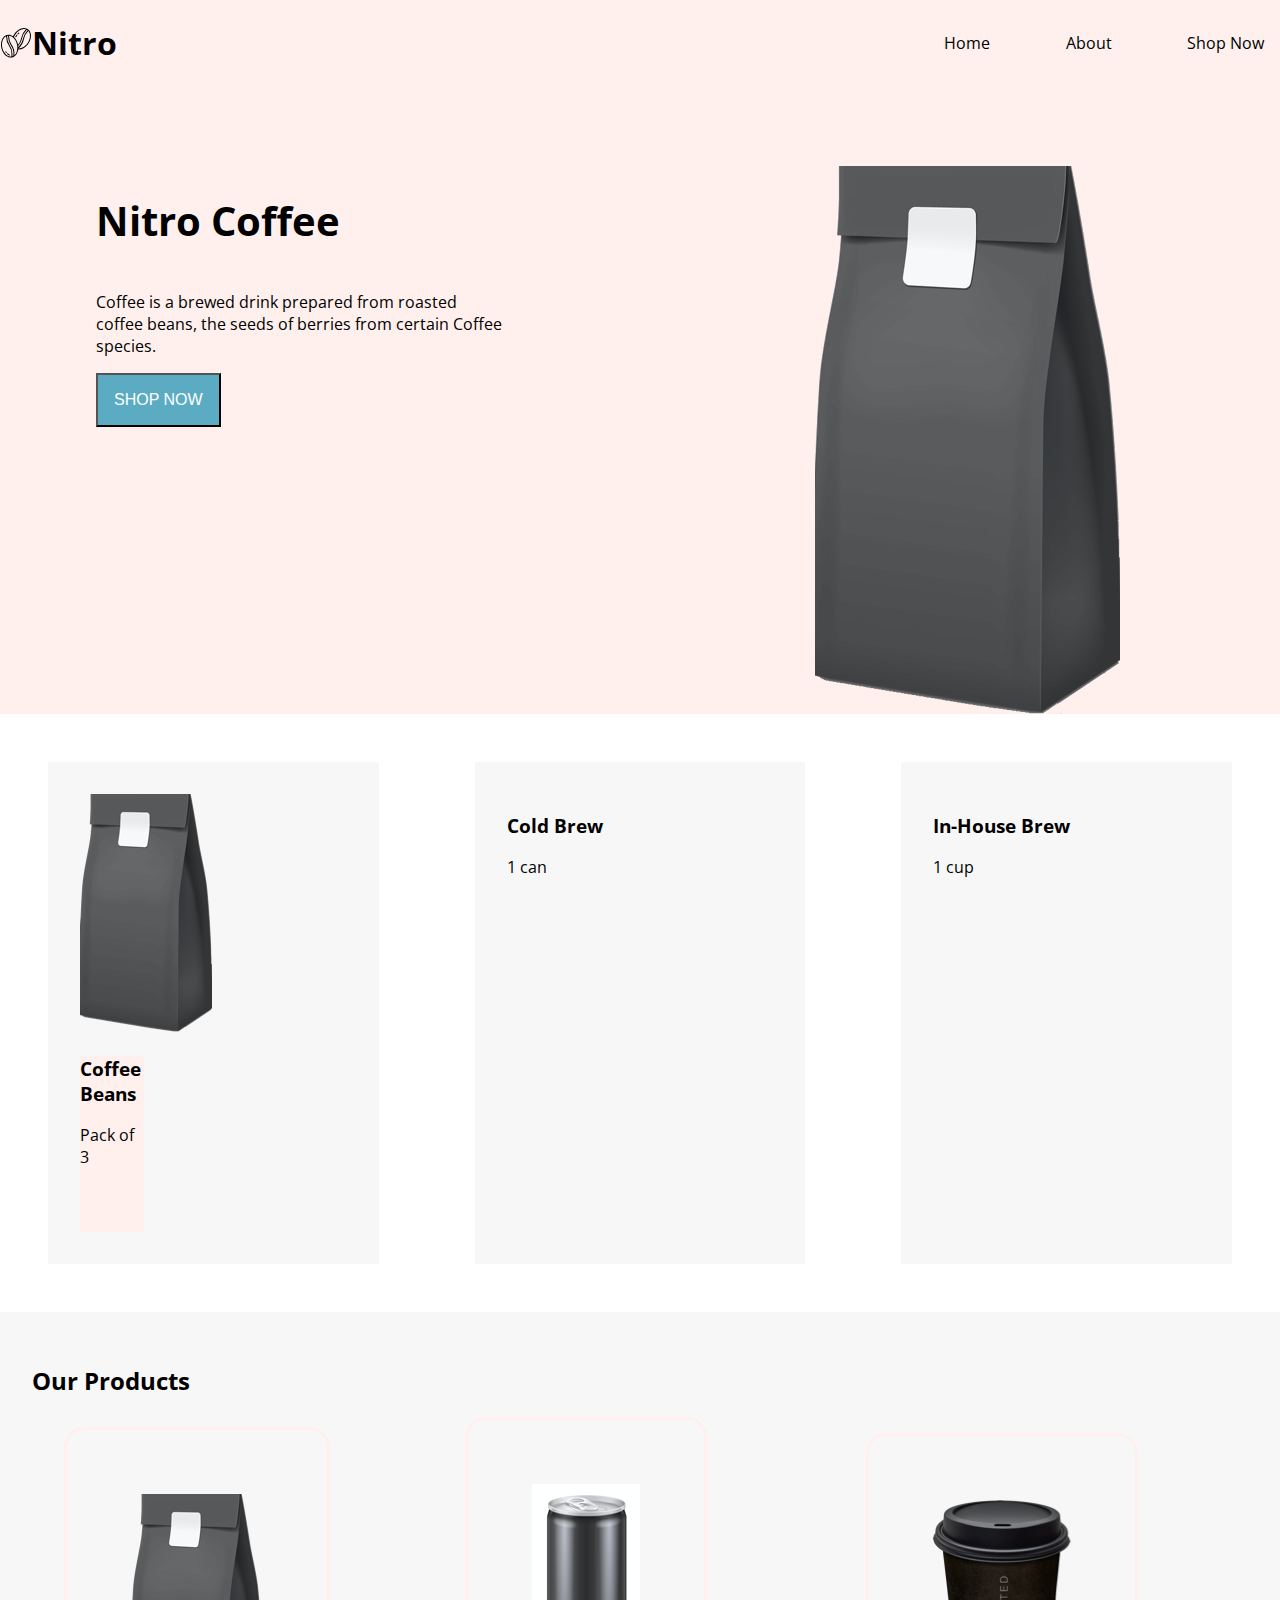
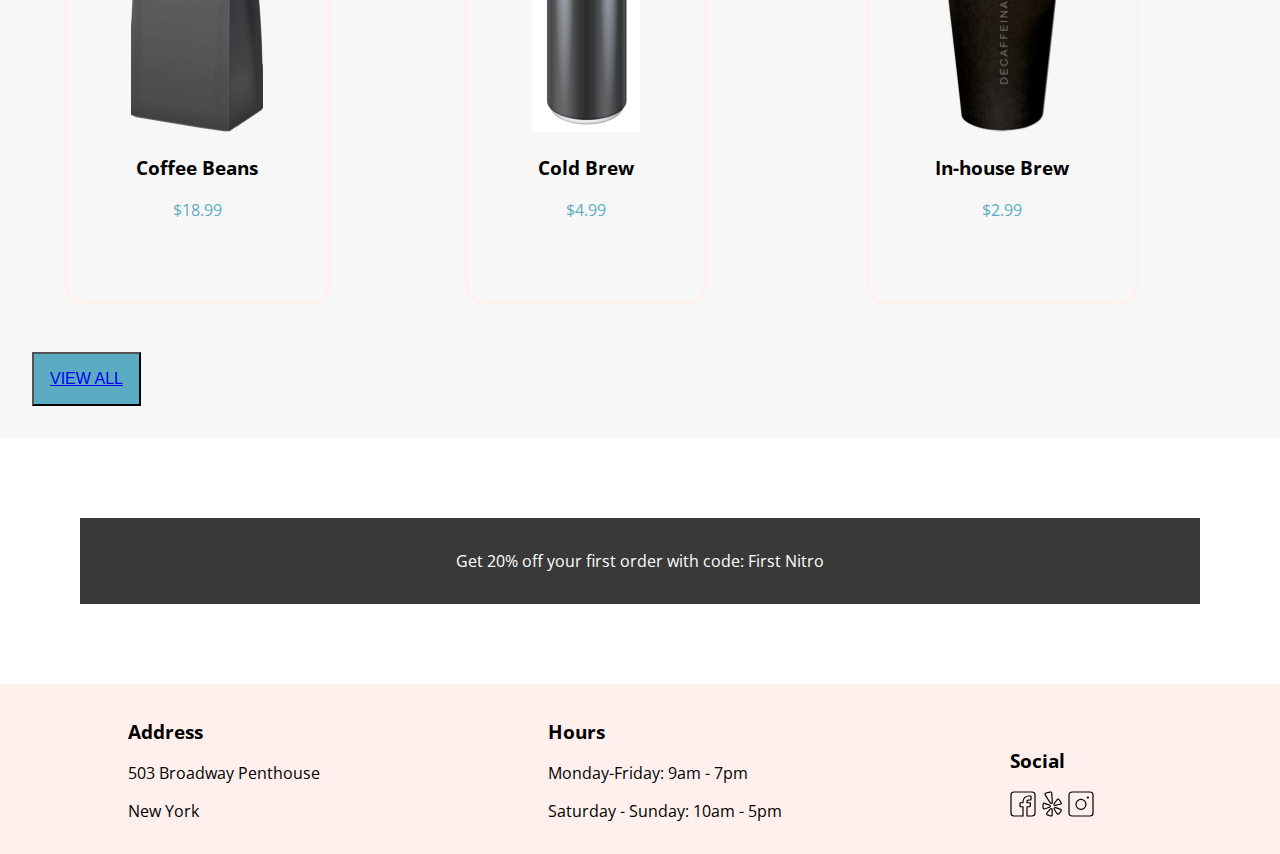
<file: index.html>
<!DOCTYPE html>
<html lang="en">
  <head>
    <meta charset="UTF-8" />
    <meta name="viewport" content="width=device-width, initial-scale=1.0" />
    <link
      href="https://fonts.googleapis.com/css2?family=Open+Sans:ital,wght@0,300;0,400;0,600;0,700;1,400&display=swap"
      rel="stylesheet"
    />
    <link rel="stylesheet" href="./scss/landing.css" />

    <title>Coffee Shop - Home</title>
  </head>
  <body>
    <header class="header">
      <a class="header__logo" href="/index.html"
        ><img
          src="/assets/coffee-beans.svg"
          class="coffee-logo"
          alt="coffee bean logo"
        />
        <h1 class="header__title">Nitro</h1></a
      >

      <nav class="header__nav">
        <ul class="header__list">
          <li class="header__item">
            <a class="header__link" href="/index.html">Home</a>
          </li>
          <li class="header__item">
            <a class="header__link" href="/index.html">About</a>
          </li>
          <li class="header__item">
            <a class="header__link" href="/pages/menu.html">Shop Now</a>
          </li>
        </ul>
      </nav>
    </header>

    <section class="hero">
      <article class="hero__page">
        <h1 class="hero__title">Nitro Coffee</h1>

        <p class="hero__copy">
          Coffee is a brewed drink prepared from roasted coffee beans, the seeds
          of berries from certain Coffee species.
        </p>

        <button class="hero-button">
          <a class="hero__cta" href="/pages/menu.html">SHOP NOW</a>
        </button>
      </article>

      <article class="hero__image">
        <img src="/assets/coffeebeans-hero.png" alt="coffee bag" />
      </article>
    </section>

    <section class="card">
      <article class="card__container">
        <main class="card__image">
          <img
            src="/assets/coffeebeans.png"
            alt="coffee beans"
            class="product-card-image"
          />
        </main>
        <main class="card__description">
          <h3>Coffee Beans</h3>
          <p>Pack of 3</p>
        </main>
      </article>
      <article class="card__container">
        <main class="card__image"></main>
        <h3>Cold Brew</h3>
        <p>1 can</p>
      </article>
      <article class="card__container">
        <main class="card__image"></main>
        <h3>In-House Brew</h3>
        <p>1 cup</p>
      </article>
    </section>

    <section class="products-section">
      <h2>Our Products</h2>

      <section class="products">
        <article class="products-card">
          <img
            src="/assets/coffeebeans.png"
            alt="coffee beans"
            class="product-card-image"
          />

          <h3>Coffee Beans</h3>
          <p class="product-price">$18.99</p>
        </article>
      </section>

      <section class="products">
        <article class="products-card">
          <img
            src="/assets/coldbrew.png"
            alt="Coffee Beans"
            class="product-card-image"
          />

          <h3>Cold Brew</h3>
          <p class="product-price">$4.99</p>
        </article>
      </section>

      <section class="products">
        <article class="products-card">
          <img
            src="/assets/inhousebrew.png"
            alt="Cold Brew"
            class="product-card-image"
          />

          <h3>In-house Brew</h3>
          <p class="product-price">$2.99</p>
        </article>
      </section>

      <button class="hero-button">
        <a href="/pages/menu.html">VIEW ALL</a>
      </button>
    </section>

    <section class="discount-section">
      <p class="discount">
        Get 20% off your first order with code: First Nitro
      </p>
    </section>
  </body>

  <footer class="footer">
    <section class="footer-section">
      <h3>Address</h3>
      <p>503 Broadway Penthouse</p>
      <p>New York</p>
    </section>

    <section class="footer-section">
      <h3>Hours</h3>
      <p>Monday-Friday: 9am - 7pm</p>
      <p>Saturday - Sunday: 10am - 5pm</p>
    </section>

    <section class="footer-section">
      <h3>Social</h3>
      <a href="https://www.facebook.com/"
        ><img src="/assets/Facebook-Icon.svg" alt="facebook"
      /></a>
      <a href="https://www.yelp.com/"
        ><img src="/assets/Yelp-Icon.svg" alt="Yelp"
      /></a>
      <a href="https://www.instagram.com/"
        ><img src="/assets/Instagram-Icon.svg" alt="Instagram"
      /></a>
    </section>
  </footer>
</html>
</file>
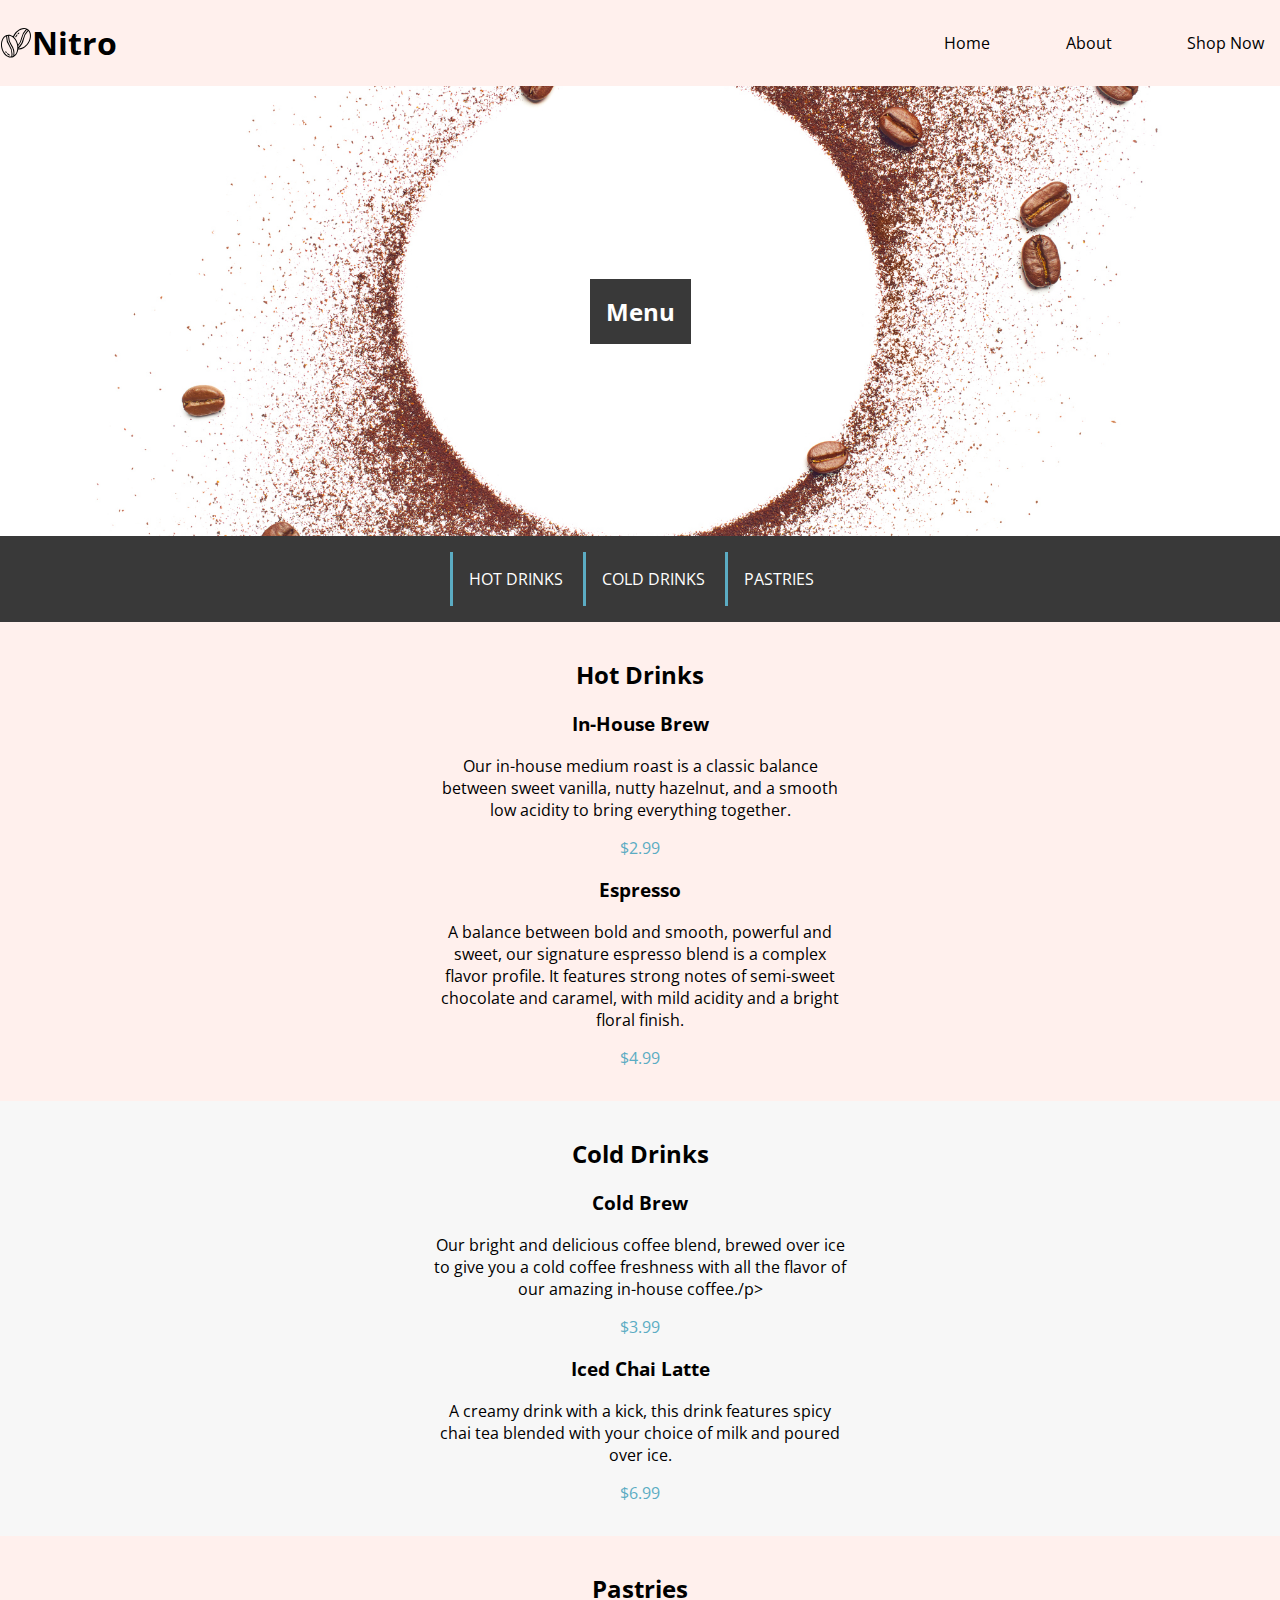
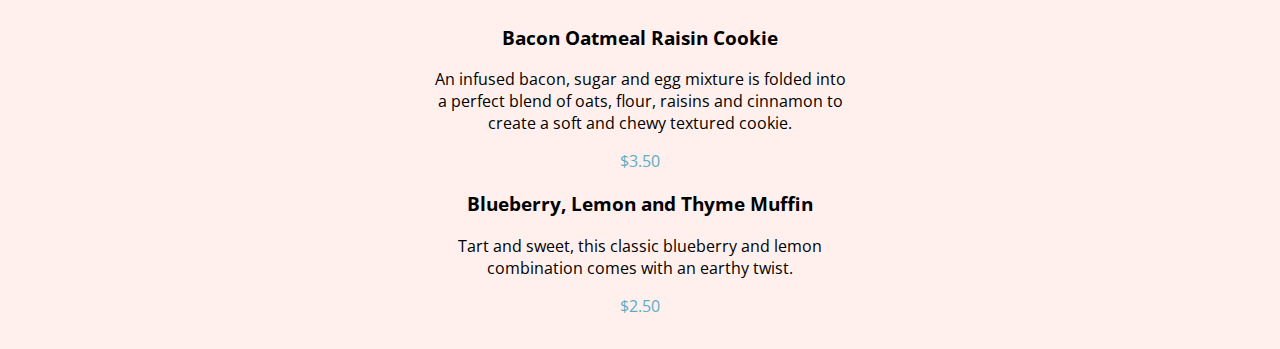
<file: pages/menu.html>
<!DOCTYPE html>
<html lang="en">
  <head>
    <meta charset="UTF-8" />
    <meta name="viewport" content="width=device-width, initial-scale=1.0" />
    <link
      href="https://fonts.googleapis.com/css2?family=Open+Sans:ital,wght@0,300;0,400;0,600;0,700;1,400&display=swap"
      rel="stylesheet"
    />
    <link rel="stylesheet" href="../scss/menu.css" />

    <title>Coffee Shop - Menu</title>
  </head>
  <body>
    <header class="header">
      <a class="header__logo" href="../index.html"
        ><img
          src="../assets/coffee-beans.svg"
          class="coffee-logo"
          alt="coffee bean logo"
        />
        <h1 class="header__title">Nitro</h1></a
      >

      <nav class="header__nav">
        <ul class="header__list">
          <li class="header__item">
            <a class="header__link" href="/index.html">Home</a>
          </li>
          <li class="header__item">
            <a class="header__link" href="/index.html">About</a>
          </li>
          <li class="header__item">
            <a class="header__link" href="/pages/menu.html">Shop Now</a>
          </li>
        </ul>
      </nav>
    </header>

    <main>
      <section class="hero">
        <h2 class="hero-title">Menu</h2>
      </section>

      <nav class="hero-title-items">
        <ul class="hero-list">
          <li class="hero-item">HOT DRINKS</li>
          <li class="hero-item">COLD DRINKS</li>
          <li class="hero-item">PASTRIES</li>
        </ul>
      </nav>
    </main>

    <main>
      <section class="drink">
        <h2 class="drink-title">Hot Drinks</h2>
        <article>
          <h3>In-House Brew</h3>

          <p class="drink-title-description">
            Our in-house medium roast is a classic balance between sweet
            vanilla, nutty hazelnut, and a smooth low acidity to bring
            everything together.
          </p>

          <p class="drink-price">$2.99</p>

          <h3>Espresso</h3>

          <p class="drink-title-description">
            A balance between bold and smooth, powerful and sweet, our signature
            espresso blend is a complex flavor profile. It features strong notes
            of semi-sweet chocolate and caramel, with mild acidity and a bright
            floral finish.
          </p>

          <p class="drink-price">$4.99</p>
        </article>
      </section>
    </main>

    <main>
      <section class="cold">
        <h2 class="cold-title">Cold Drinks</h2>
        <article>
          <h3>Cold Brew</h3>

          <p class="cold-title-description">
            Our bright and delicious coffee blend, brewed over ice to give you a
            cold coffee freshness with all the flavor of our amazing in-house
            coffee./p>
          </p>

          <p class="drink-price">$3.99</p>

          <h3>Iced Chai Latte</h3>

          <p class="drink-title-description">
            A creamy drink with a kick, this drink features spicy chai tea
            blended with your choice of milk and poured over ice.
          </p>

          <p class="drink-price">$6.99</p>
        </article>
      </section>
    </main>

    <main>
      <section class="drink">
        <h2 class="drink-title">Pastries</h2>
        <article>
          <h3>Bacon Oatmeal Raisin Cookie</h3>

          <p class="drink-title-description">
            An infused bacon, sugar and egg mixture is folded into a perfect
            blend of oats, flour, raisins and cinnamon to create a soft and
            chewy textured cookie.
          </p>

          <p class="drink-price">$3.50</p>

          <h3>Blueberry, Lemon and Thyme Muffin</h3>

          <p class="drink-title-description">
            Tart and sweet, this classic blueberry and lemon combination comes
            with an earthy twist.
          </p>

          <p class="drink-price">$2.50</p>
        </article>
      </section>
    </main>
  </body>
</html>
</file>
<file: scss/landing.css>
body {
  font-family: "Open Sans";
  font-weight: 400;
  margin: 0;
  padding: 0;
}

.header {
  background-color: #fff0ed;
  width: 100%;
  display: flex;
  justify-content: space-between;
  align-items: flex-start;
  flex-direction: row;
  padding: 0;
  margin: 0;
}

.header__logo {
  display: flex;
  text-decoration: none;
}

.coffee-logo {
  width: 2rem;
}

.header__title {
  color: #000;
  text-decoration: none;
}

.header__nav {
  padding: 1rem;
}

.header__item {
  list-style-type: none;
}

.header__link {
  text-decoration: none;
  color: inherit;
}

.header__list {
  display: flex;
  align-items: center;
  justify-content: space-between;
  width: 20rem;
}

.logo {
  width: 2rem;
}

.header {
  margin: 0;
}

.body {
  margin: 0;
  padding: 0;
}

.nav {
  background-color: #fff0ed;
}

.hero {
  background-color: #fff0ed;
  margin: 0;
  padding-top: 5rem;
  display: flex;
}

.hero__title {
  font-size: 40px;
  padding: 0;
}

.hero-button {
  background-color: #5bacc3;
  font-size: medium;
  padding: 1rem;
  color: white;
  margin: 0;
}

.hero__page {
  display: flex;
  flex-direction: column;
  justify-content: flex-start;
  align-items: flex-start;
  width: 40%;
  padding-left: 6rem;
}

.hero__copy {
  width: 80%;
}

.hero__image {
  display: flex;
  flex-direction: row-reverse;
  width: 40%;
}

.hero__cta {
  size: large;
  color: #fff;
  text-decoration: none;
}

.card {
  display: flex;
  justify-content: center;
}

.card__container {
  background: #f7f7f7;
  width: 100%;
  padding: 2rem;
  margin: 3rem;
}

.card__description {
  background-color: #fff0ed;
  height: 11rem;
  width: 4rem;
}

.products {
  display: inline-block;
  width: 30%;
  margin-left: 2rem;
  align-items: center;
}

.product-price {
  color: #5bacc3;
}

.products-card {
  display: inline-block;
  padding: 4rem;
  text-align: center;
  border: solid #fff0ed;
  border-radius: 20px;
  box-shadow: #fff0ed;
  margin-bottom: 3rem;
}

.products-section {
  background-color: #f7f7f7;
  padding: 2rem;
}

.products-all {
  margin-top: 2rem;
}

.discount {
  background-color: #393939;
  color: white;
  padding: 2rem;
  text-align: center;
}

.discount-section {
  background-color: white;
  margin: 5rem;
}

.footer {
  background-color: #fff0ed;
  padding: 1rem;
  width: 100%;
  display: inline-block;
}

.footer-section {
  display: inline-block;
  padding-left: 7rem;
  padding-right: 7rem;
}/*# sourceMappingURL=landing.css.map */
</file>
<file: scss/menu.css>
body {
  font-family: "Open Sans";
  font-weight: 400;
  margin: 0;
  padding: 0;
}

.header {
  background-color: #fff0ed;
  width: 100%;
  display: flex;
  justify-content: space-between;
  align-items: flex-start;
  flex-direction: row;
  padding: 0;
  margin: 0;
}

.header__logo {
  display: flex;
  text-decoration: none;
}

.coffee-logo {
  width: 2rem;
}

.header__title {
  color: #000;
  text-decoration: none;
}

.header__nav {
  padding: 1rem;
}

.header__item {
  list-style-type: none;
}

.header__link {
  text-decoration: none;
  color: inherit;
}

.header__list {
  display: flex;
  align-items: center;
  justify-content: space-between;
  width: 20rem;
}

.hero {
  background-image: url("../assets/coffee-circle.jpg");
  background-size: cover;
  background-position: center;
  height: 50vh;
  display: flex;
  justify-content: center;
  align-items: center;
}

.hero-title {
  background-color: #393939;
  text-align: left;
  padding: 1rem;
  margin: 0;
  color: white;
  padding: 1rem;
}

.hero-list {
  list-style-type: none;
  display: inline-block;
  padding: 0;
}

.hero-title-items {
  background-color: #393939;
  text-align: center;
  color: white;
}

.hero-item {
  display: inline-block;
  padding: 1rem;
  border-left: solid #5bacc3;
}

.logo {
  width: 2rem;
}

.drink {
  background-color: #fff0ed;
  padding: 1rem;
  text-align: center;
}

.drink-title {
  text-align: center;
}

.drink-title-description {
  text-align: center;
  padding-left: 6rem;
  padding-right: 6rem;
  margin-left: 20rem;
  margin-right: 20rem;
}

.drink-price {
  color: #5bacc3;
}

.cold {
  background-color: #f7f7f7;
  padding: 1rem;
  text-align: center;
}

.cold-title {
  text-align: center;
}

.cold-title-description {
  text-align: center;
  padding-left: 6rem;
  padding-right: 6rem;
  margin-left: 20rem;
  margin-right: 20rem;
}

.pastries {
  background-color: #fff0ed;
  padding: 1rem;
  margin-top: 2rem;
}/*# sourceMappingURL=menu.css.map */
</file>
